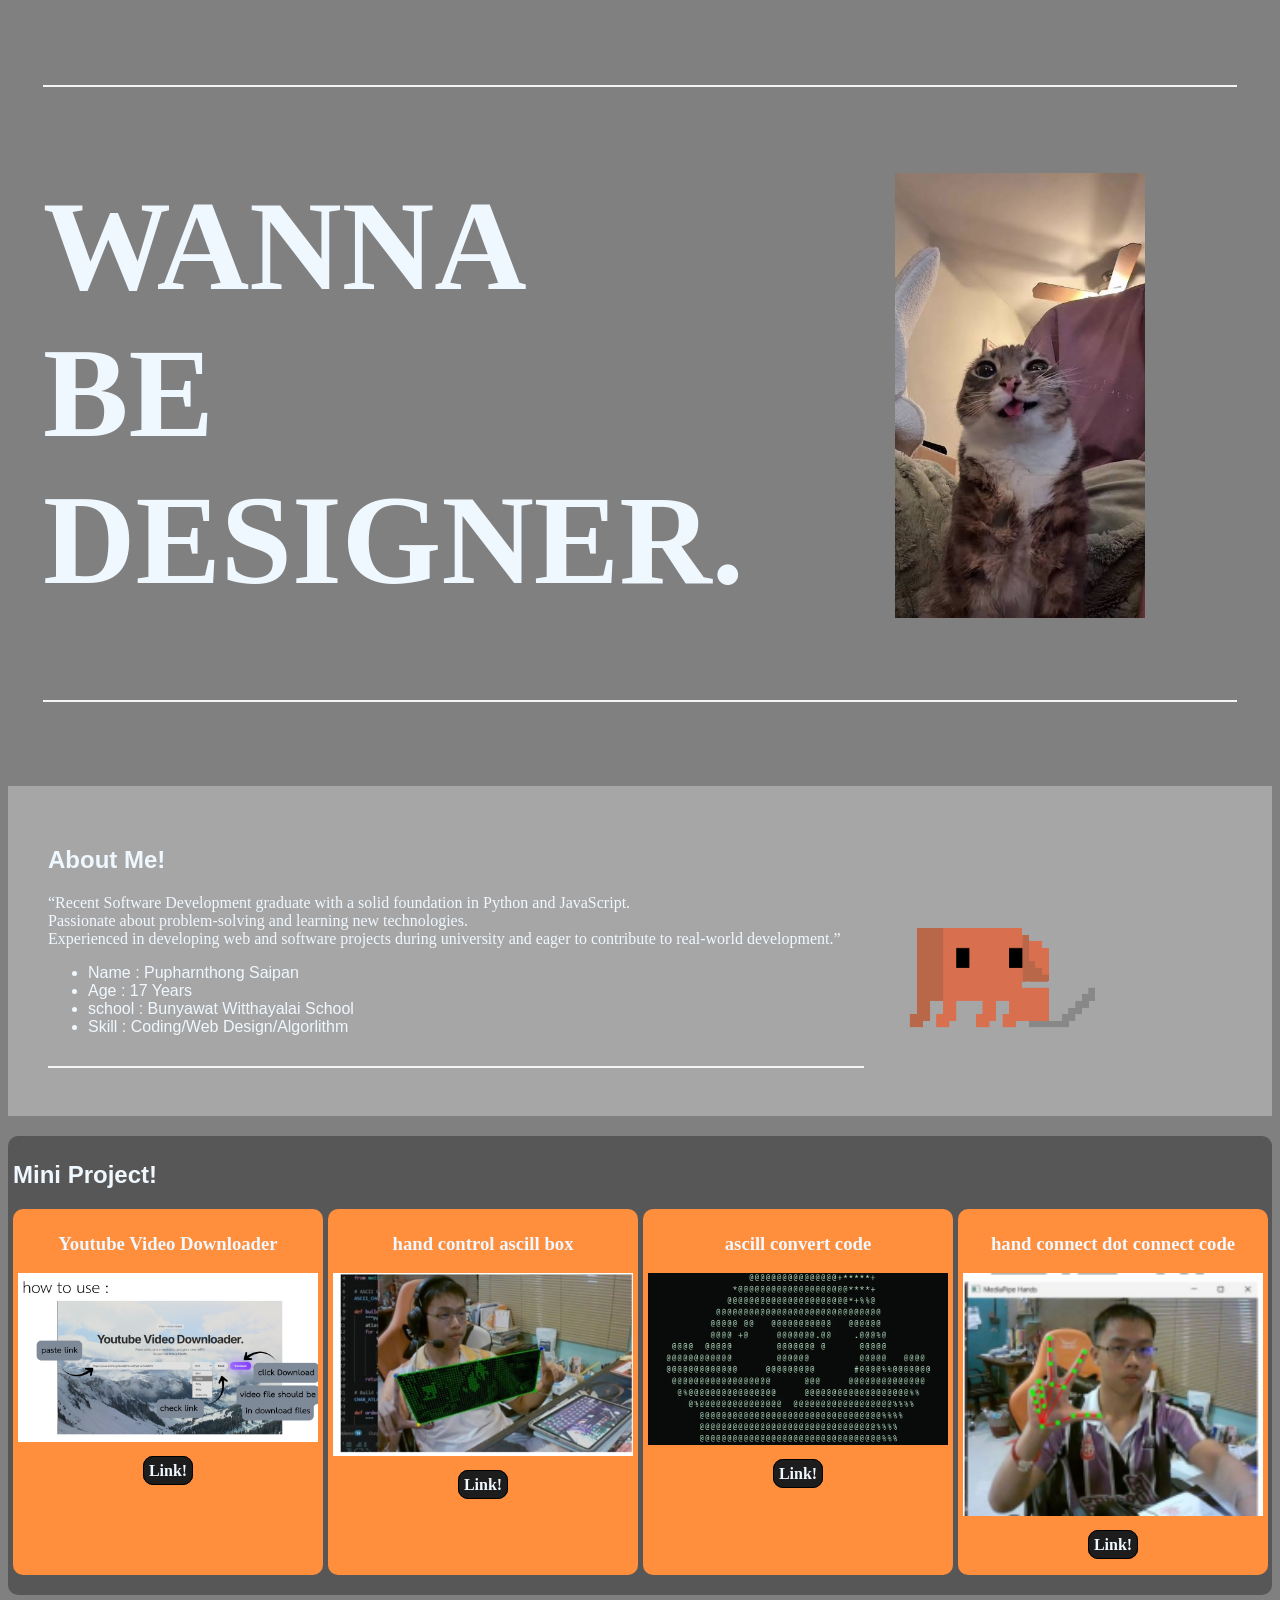
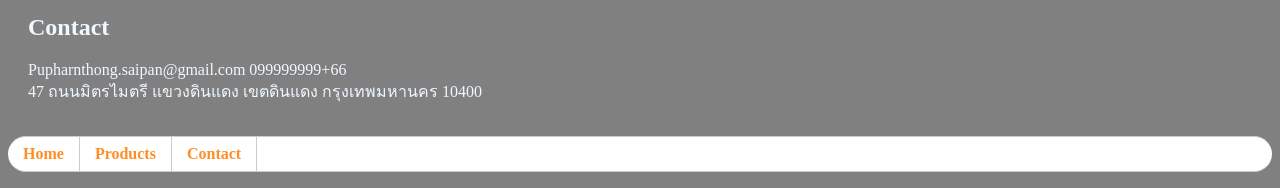
<file: index.html>
<!DOCTYPE html>
<html lang="en">

<head>
    <meta charset="UTF-8">
    <meta name="viewport" content="width=device-width, initial-scale=1.0">
    <title>PortFolio Web</title>
    <link rel="stylesheet" href="css/Effect.css">
    

</head>

<body>
    <div class="box2">
        <video autoplay loop muted play-inline class="back-video">
            <source src="assets/Background.mp4" type="video/mp4">
        </video>
        <!-- <ul id="nav">
            <li><a href="#home">Home</a></li>
            <li><a href="#project">Products</a></li>
            <li><a href="#FAQS">FAQs</a></li>
            <li><a href="#Contact">Contact</a></li>
            
        </ul> -->
        <hr class="new4">
        <h1 id="home" style="font-size: 8rem;
        font-weight: bold; font-display: auto; margin-left: 30px;">
<img src="assets/pro1.jpg" alt=""
    style="float: right; width: 250px; margin-right: 10%;">

WANNA <br> BE <br> DESIGNER.
</h1>
        <hr class="new4">
        <!-- block -->
    </div>
    <div>
        <div class="box1 ">

            <!-- block -->
            <img src="assets/claude-claude-code.gif" alt="claude gif"  style="float: right; width: 250px; align-content: end ; margin-right: 10%;" >
            <p></p>

            <!-- page2 -->
            <h2 style="font-family:'Segoe UI', Tahoma, Geneva, Verdana, sans-serif;">
                About Me!
            </h2>
            <p>“Recent Software Development graduate with a solid foundation in Python and JavaScript. <br> Passionate
                about problem-solving and learning new technologies. <br> Experienced in developing web and software
                projects during university and eager to contribute to real-world development.”</p>
            <ul style="font-family:'Segoe UI', Tahoma, Geneva, Verdana, sans-serif;" id="IDcard">
                <!-- <li>Name : Pupharnthong Saipan (Thunwa)</li>
                <li>Age : 17 Years</li>
                <li>School : Bunyawat Witthayalai School</li>
                <li>Skill : Coding/Web Design/Algorlithm</li> -->
            </ul>
            <hr class="new5">   
        </div>
    </div>




    <div class="box3">

        <h2 id="project" class="minipro">Mini Project!</h2>
        <div class="div12">
            
            <div class="box4" >
                <h3>Youtube Video Downloader</h3>
                <img src="assets/2.png" alt="" style="width: 300px;">
                <p><a href="https://github.com/pupharnthong/Video_Downloader_Yt_dlp" class="buylink"> Link! </a></p>
            </div>
            <div class="box4">
                <h3>hand control ascill box</h3>
                <img src="assets/pic2.png" alt="" style="width: 300px;">
                <p><a href="https://github.com/pupharnthong/Hand-controlled-ascii-filter-python-" class="buylink"> Link! </a></p>
            </div>
            <div class="box4">
                <h3>ascill convert code</h3>
                <img src="assets/pro5.png" alt="" style="width: 300px;">
                <p><a href="https://github.com/pupharnthong/color-ascii-video-player--Python" class="buylink"> Link! </a></p>
            </div>
            <div class="box4">
                <h3>hand connect dot connect code </h3>
                <img src="assets/pro3.png" alt="" style="width: 300px;">
                <p><a href="https://github.com/pupharnthong/Hand_Tracking_with_MediaPipe_and_OpenCV_-Python-" class="buylink"> Link! </a></p>
            </div>
        </div>
    </div>


    <!-- <h2 id="FAQS">FAQS</h2>
    <p></p> -->
    <!-- <h2>Comment</h2> -->




    <h2 id="Contact" style="margin-left: 20px;">Contact</h2>
    <p style="font-family: c; margin-left: 20px;"> Pupharnthong.saipan@gmail.com 099999999+66 <br> 47 ถนนมิตรไมตรี แขวงดินแดง เขตดินแดง กรุงเทพมหานคร 10400</p>
    <ul id="nav">
            <li><a href="#home">Home</a></li>
            <li><a href="#project">Products</a></li>
            <li><a href="#Contact">Contact</a></li>
            
        </ul>
    
    
 <!-- <form>
    <label for="bio">Short bio</label>
    <textarea id="bio" name="bio" rows="3" maxlength="100" aria-describedby="bio-count"></textarea>
    <p class="count" id="bio-count" aria-live="polite">100 characters left</p>
    <button type="submit">Save</button>
  </form> -->

    <script src="./js/script.js"></script>
    <script src="./js/script2.js"></script>
</body>
</html>
</file>
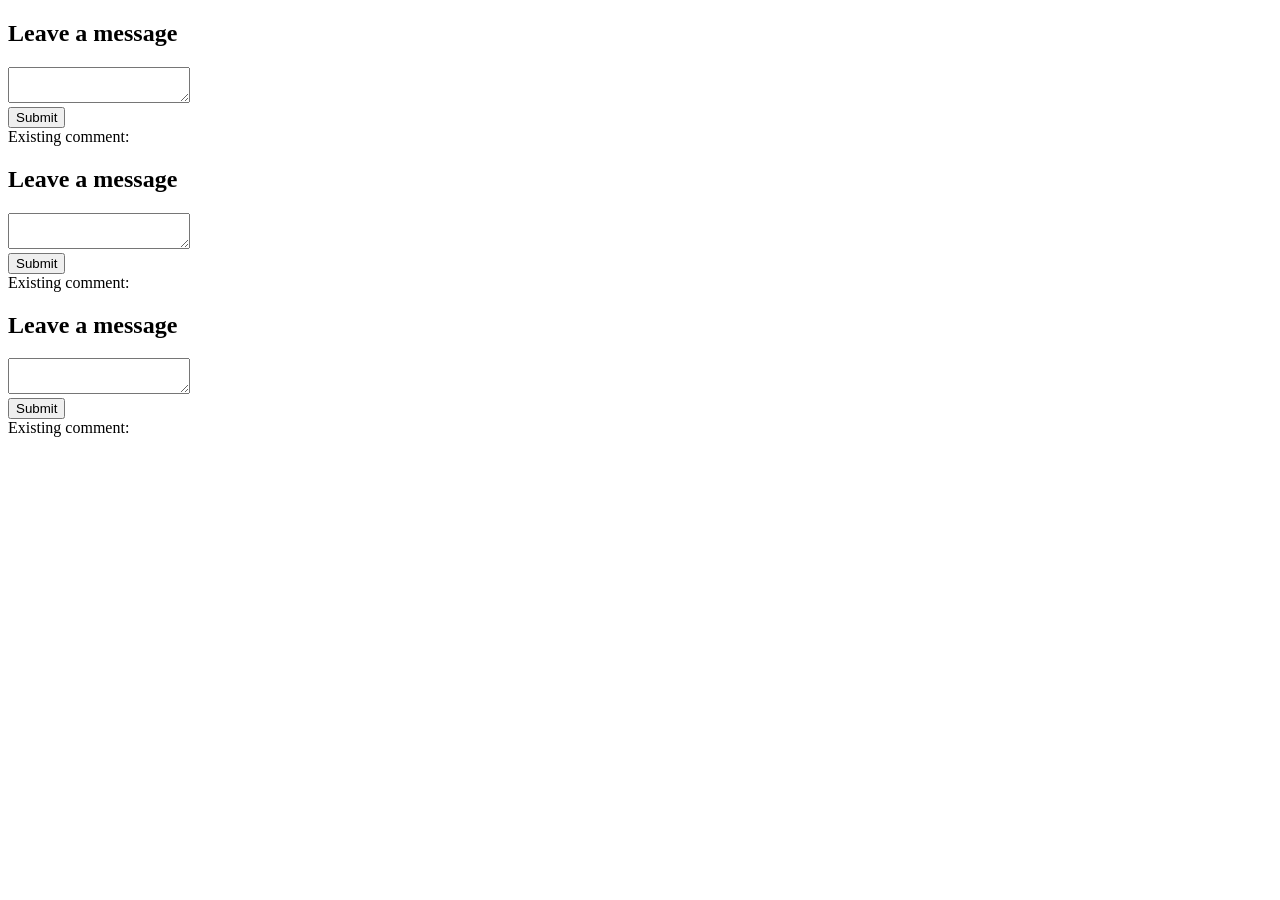
<file: data/index2.html>
<!DOCTYPE html>
<html lang="en">
<head>
    <meta charset="UTF-8">
    <meta name="viewport" content="width=device-width, initial-scale=1.0">
    <title>Document</title>
</head>
<body>
    <section class="message-board">
  <div class="title">
    <h2>
      Leave a message
    </h2>
  </div>

  <form>
    <textarea class="message" type="text" id="userInput"></textarea><br/>
  </form>

  <input type="submit" onclick="showInput();">
  <div class="display-area">
    Existing comment:
  </div>
  <p><span id="display"></span></p>
</section>

<section class="message-board">
  <div class="title">
    <h2>
      Leave a message
    </h2>
  </div>

  <form onsubmit="showInput()">
    <textarea class="message" type="text" id="userInput"></textarea><br/>
    <input type="submit" value="Submit">
  </form>


  <div class="display-area">
    Existing comment:
  </div>
  <p><span id="display"></span></p>
</section>

<section class="message-board">
  <div class="title">
    <h2>
      Leave a message
    </h2>
  </div>

  <form onsubmit="showInput()" id="theForm">
    <textarea class="message" type="text" id="userInput"></textarea><br/>
    <input type="submit" value="Submit">
  </form>


  <div class="display-area">
    Existing comment:
  </div>
  <p><span id="display"></span></p>
</section>
</body>
</html>
</file>
<file: css/Effect.css>
body {
color: aliceblue;
/* background-image: url("blackground.jpg"); */
background-color: gray;
}

#nav {
    width: 100%;
    float: left;    
    margin-right: 50%;
    padding: 0;
    list-style: none;
    background-color: #ffffff;
    border-bottom: 1px solid #ccc; 
    border-top: 1px solid #ccc;
    border-radius: 20px;

}
    
#nav li {
    float: left; }
#nav li a {
    display: block;
    padding: 8px 15px;
    text-decoration: none;
    font-weight: bold;
    color: rgb(255, 142, 37);
    border-right: 1px solid #ccc;
    
}
#nav li a:hover {
    color: #c00;
    background-color: #fff;
   border-radius: 20px;
}

/* #borderimg1 {
  border: 10px solid transparent;
  padding: 15px;
  border-image: url(border.png) 50 round;

} */

#head1 {
    font-weight: bold;
    font-size: 1rem;
}
.box1 {
  background-color: rgb(166, 166, 166);
  flex: auto;
  height: 250px;
  
  padding: 40px;
  /* border-radius: 10px;
  margin: px; */
  margin-bottom: 20px;
}

.box2 {
  /* background-color: rgb(255, 255, 255); */
  border-radius: 10px;
  flex: auto;
  height: 550px;

  padding: 5px;
  margin-bottom: 176px;
  margin-top: 50px;
}

hr.new4 {
  border: 1px solid whitesmoke ;
  margin: 30px;
}

.head2 {
    margin: 20px;
    


}

.back-video{
    position: absolute;
    right: 0;
    bottom: 0;
    z-index: -1;
}

@media (min-aspect-ratio: 16/9){
    .back-video{
        width: 100%;
        height: auto;
    }
}


@media (max-aspect-ratio: 16/9){
    .back-video{
        width: auto;
        height: 100%;
    }
}

.table1{
    border: 3px #069;
}

.box3 {
  /* background-color: rgb(255, 255, 255); */
  border-radius: 10px;
  height: fit-content;
  background-color: #575757;
  padding: 5px;
  padding-bottom: 20px;
  /* margin-top: 50px; */
}

hr.new5 {
  border: 1px solid whitesmoke ;
  margin-top: 30px;
}   

.box4 {
  /* background-color: rgb(255, 255, 255); */
  border-radius: 10px;
  width: fit-content;
  flex-wrap: wrap;
  background-color: hsl(25, 100%, 62%);
  padding: 5px;
  /* margin-bottom: 176px; */
  /* margin-top: 50px; */
  /* margin-left: ; */
  text-align: center;
}

.buylink {
  color: aliceblue;
  font-size: 1rem;
  font-weight: bolder;
  background-color: rgb(29, 29, 29);
  border-radius: 10px;
  flex: auto;
  width: fit-content;
  height: fit-content;
  border: 1px black solid;
  padding: 5px;
  text-decoration: none;
  
}

.div12{
    display: flex ;
    gap: 5px;
    justify-content: space-around   ;
}

.minipro{
    font-family: 'Trebuchet MS', 'Lucida Sans Unicode', 'Lucida Grande', 'Lucida Sans', Arial, sans-serif;
}

.glow {
  font-size: 80px;
  color: #fff;
  /* text-align: center; */
  -webkit-animation: glow 2s ease-in-out infinite alternate;
  -moz-animation: glow 2s ease-in-out infinite alternate;
  animation: glow 2s ease-in-out infinite alternate;
}

@-webkit-keyframes glow {
  from {
    text-shadow: 0 0 10px #fff, 0 0 20px #fff, 0 0 30px rgb(230, 119, 0), 0 0 40px rgb(230, 119, 0), 0 0 50px rgb(230, 119, 0), 0 0 60px rgb(230, 119, 0), 0 0 70px rgb(230, 119, 0);
  }
  to {
    text-shadow: 0 0 20px #fff, 0 0 30px #ffb129, 0 0 40px #ffb129, 0 0 50px #ffb129, 0 0 60px #ffb129, 0 0 70px #ffb129, 0 0 80px #ffb129;
  }
}
</file>
